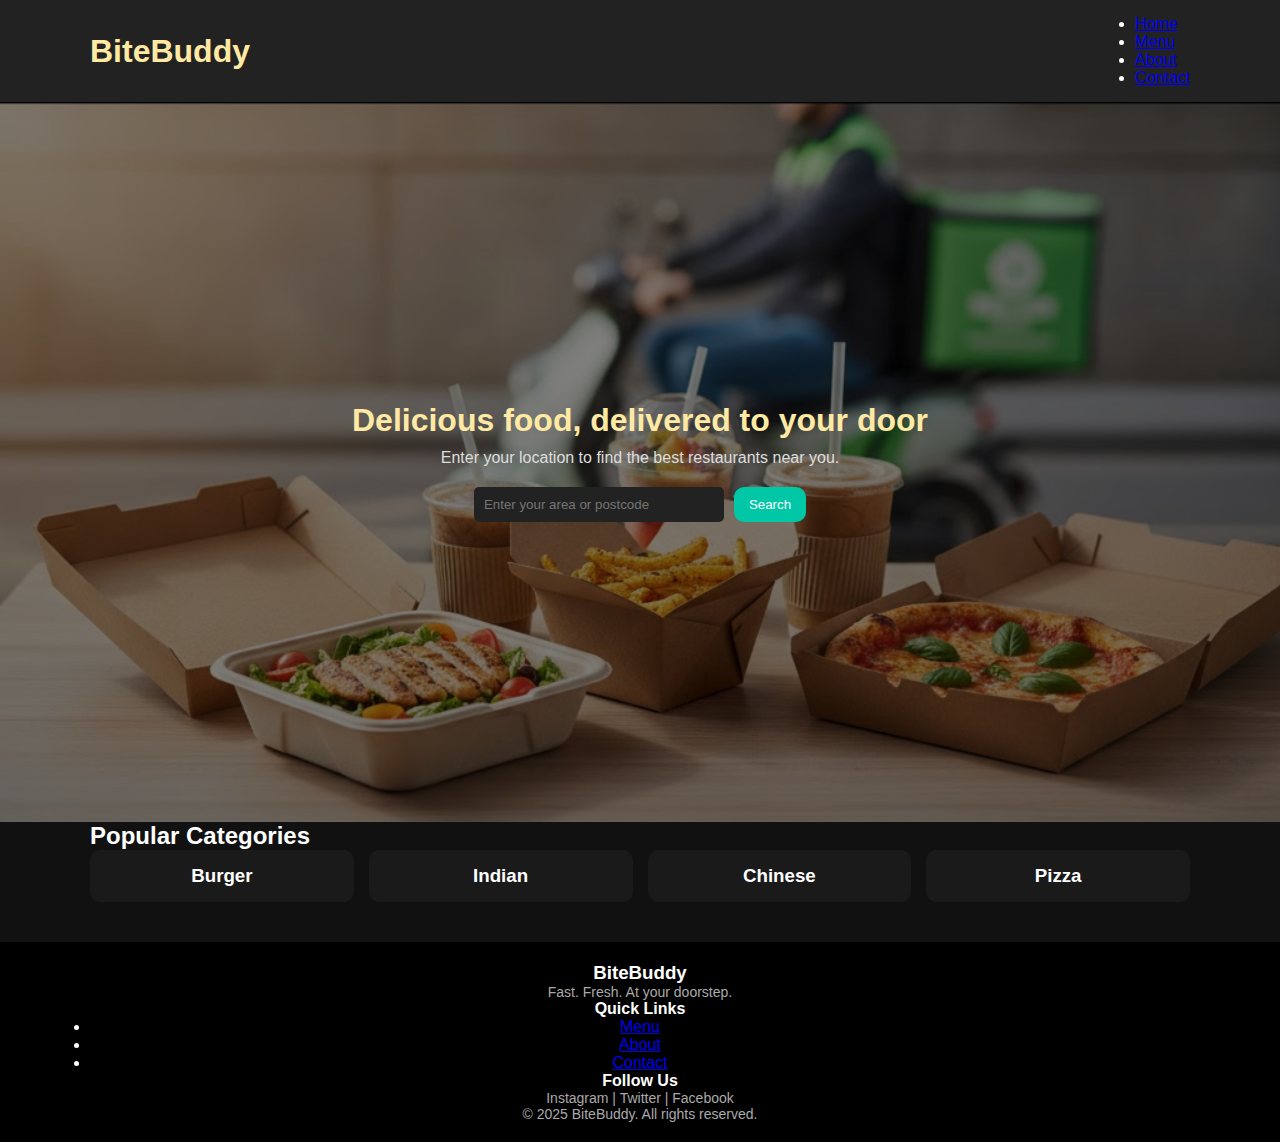
<file: index.html>
<!DOCTYPE html>
<html lang="en">
<head>
  <meta charset="UTF-8">
  <meta name="viewport" content="width=device-width, initial-scale=1.0">
  <title>BiteBuddy | Home</title>
  <link rel="stylesheet" href="style.css">
</head>
<body>
  <header>
    <div class="container nav">
      <h1 class="logo">BiteBuddy</h1>
      <nav>
        <ul>
          <li><a href="index.html" class="active">Home</a></li>
          <li><a href="menu.html">Menu</a></li>
          <li><a href="about.html">About</a></li>
          <li><a href="contact.html">Contact</a></li>
        </ul>
      </nav>
    </div>
  </header>

  <section class="hero">
    <div class="hero-content">
      <h2>Delicious food, delivered to your door</h2>
      <p>Enter your location to find the best restaurants near you.</p>
      <div class="search-bar">
        <input type="text" placeholder="Enter your area or postcode">
        <button>Search</button>
      </div>
    </div>
  </section>

  <section class="featured container">
    <h2>Popular Categories</h2>
    <div class="grid">
      <div class="card"><h3>Burger</h3></div>
      <div class="card"><h3>Indian</h3></div>
      <div class="card"><h3>Chinese</h3></div>
      <div class="card"><h3>Pizza</h3></div>
    </div>
  </section>

  <footer>
    <div class="container footer-grid">
      <div>
        <h3>BiteBuddy</h3>
        <p>Fast. Fresh. At your doorstep.</p>
      </div>
      <div>
        <h4>Quick Links</h4>
        <ul>
          <li><a href="menu.html">Menu</a></li>
          <li><a href="about.html">About</a></li>
          <li><a href="contact.html">Contact</a></li>
        </ul>
      </div>
      <div>
        <h4>Follow Us</h4>
        <p>Instagram | Twitter | Facebook</p>
      </div>
    </div>
    <p class="copy">© 2025 BiteBuddy. All rights reserved.</p>
  </footer>
</body>
</html>
</file>
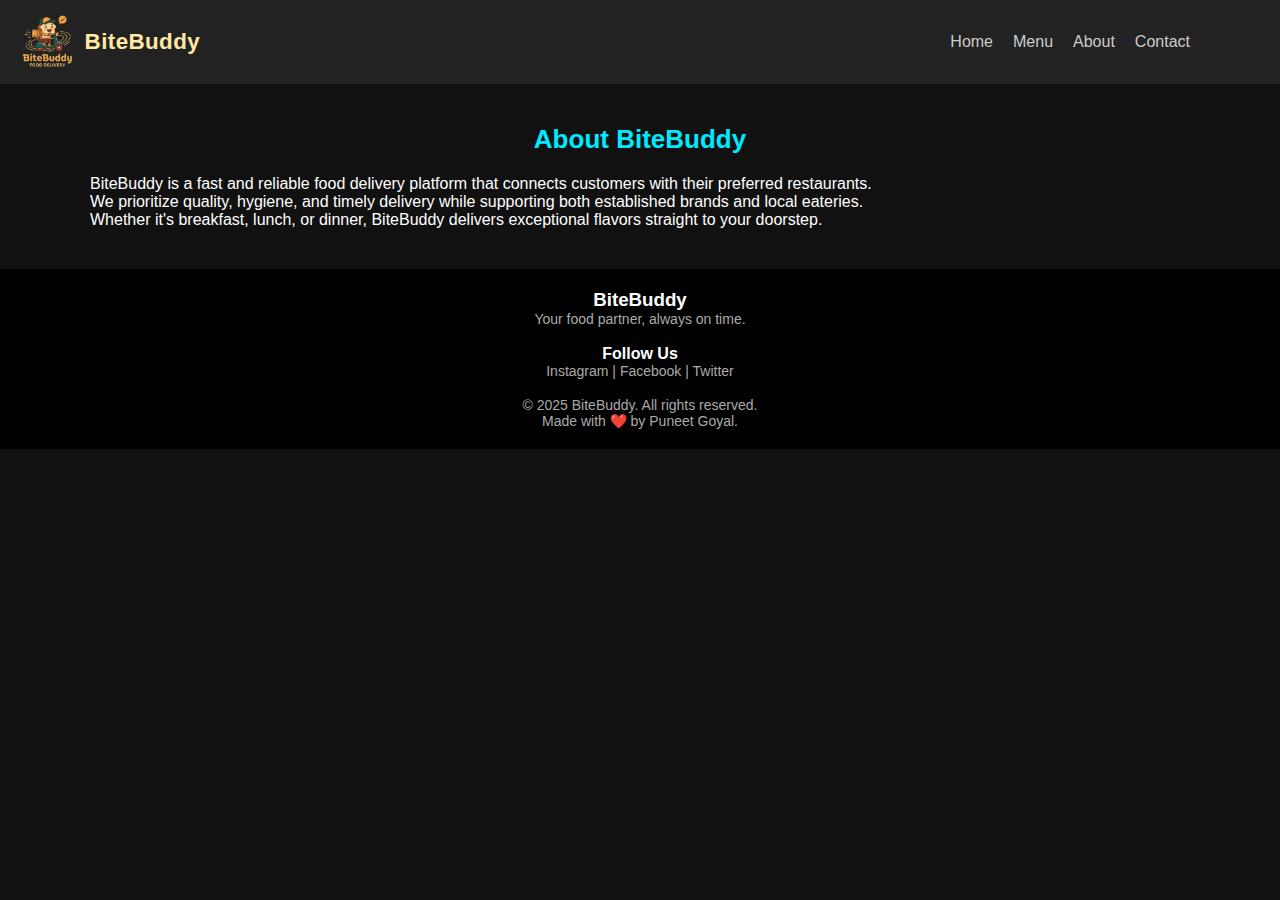
<file: about.html>
<!DOCTYPE html>
<html lang="en">
<head>
  <meta charset="UTF-8">
  <meta name="viewport" content="width=device-width, initial-scale=1.0">
  <title>BiteBuddy | About</title>
  <link rel="stylesheet" href="style.css">
</head>
<body>

<header>
  <div class="container nav">
    <h1 class="logo">
    <img src="logo.png" alt="BiteBuddy Logo">
    <span>BiteBuddy</span>
    </h1>


    <input type="checkbox" id="menu-toggle">
    <label for="menu-toggle" class="hamburger">&#9776;</label>

    <nav>
      <ul class="nav-links">
        <li><a href="index.html">Home</a></li>
        <li><a href="menu.html">Menu</a></li>
        <li><a class="active" href="about.html">About</a></li>
        <li><a href="contact.html">Contact</a></li>
      </ul>
    </nav>
  </div>
</header>

<section class="container about fade-section">
  <h2 class="section-title">About BiteBuddy</h2>
  <p> BiteBuddy is a fast and reliable food delivery platform that connects customers with their preferred restaurants.</p>

  <p>We prioritize quality, hygiene, and timely delivery while supporting both established brands and local eateries.</p>
  
  <p>Whether it's breakfast, lunch, or dinner, BiteBuddy delivers exceptional flavors straight to your doorstep.</p>

</section>

<footer>
  <div class="container footer-grid">
    <div>
      <h3>BiteBuddy</h3>
      <p>Your food partner, always on time.</p><br>
    </div>

    <div>
      <h4>Follow Us</h4>
      <p>Instagram | Facebook | Twitter</p><br>
    </div>
  </div>
  <p class="copy">© 2025 BiteBuddy. All rights reserved.<br>
    Made with ❤️ by Puneet Goyal.
  </p>
</footer>

</body>
</html>
</file>
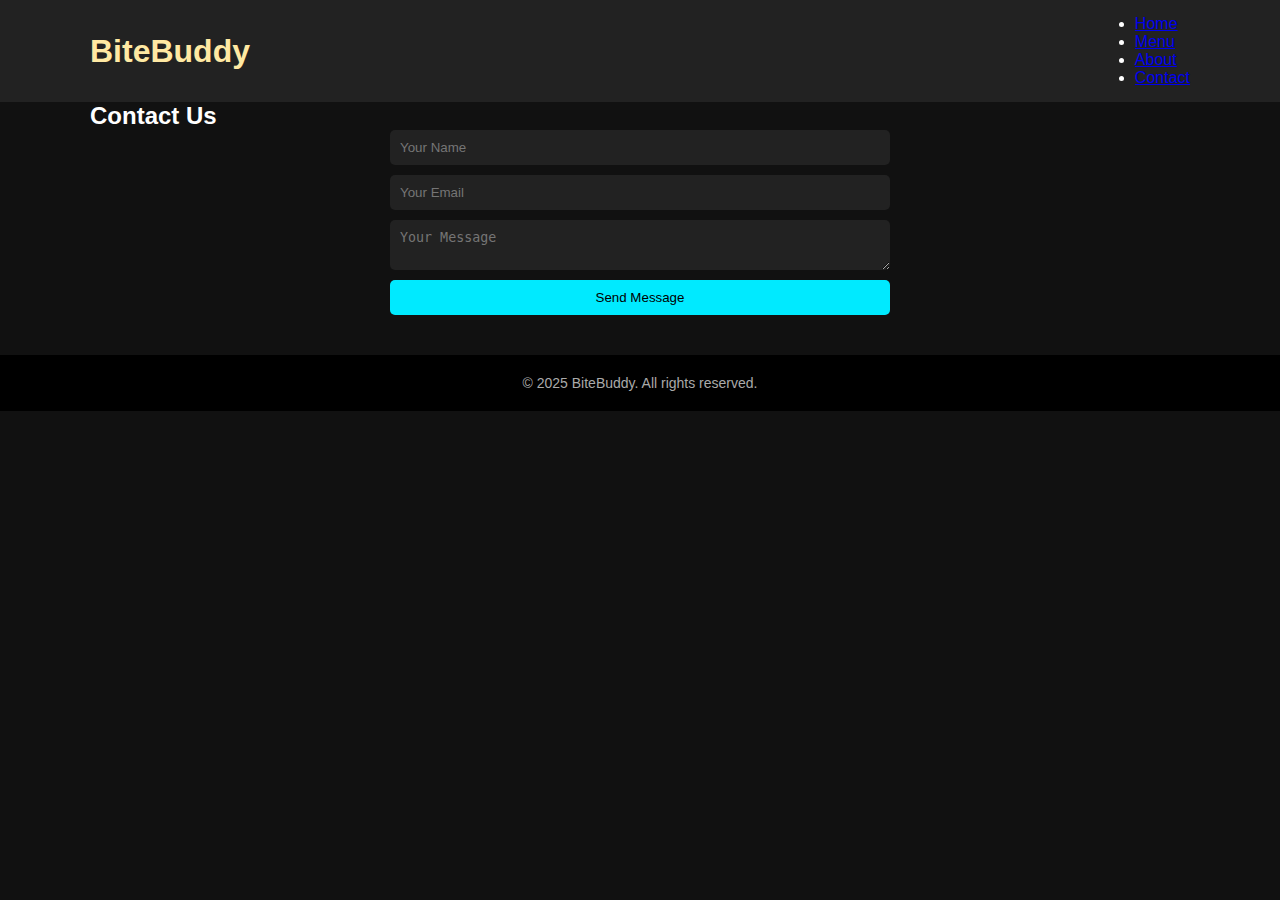
<file: contact.html>
<!DOCTYPE html>
<html lang="en">
<head>
  <meta charset="UTF-8">
  <meta name="viewport" content="width=device-width, initial-scale=1.0">
  <title>BiteBuddy | Contact</title>
  <link rel="stylesheet" href="style.css">
</head>
<body>
  <header>
    <div class="container nav">
      <h1 class="logo">BiteBuddy</h1>
      <nav>
        <ul>
          <li><a href="index.html">Home</a></li>
          <li><a href="menu.html">Menu</a></li>
          <li><a href="about.html">About</a></li>
          <li><a href="contact.html" class="active">Contact</a></li>
        </ul>
      </nav>
    </div>
  </header>

  <section class="container contact">
    <h2>Contact Us</h2>
    <form>
      <input type="text" placeholder="Your Name" required>
      <input type="email" placeholder="Your Email" required>
      <textarea placeholder="Your Message" required></textarea>
      <button type="submit">Send Message</button>
    </form>
  </section>

  <footer>
    <p class="copy">© 2025 BiteBuddy. All rights reserved.</p>
  </footer>
</body>
</html>
</file>
<file: style.css>
*{margin:0; padding:0; box-sizing:border-box;}

body{
  font-family: Arial, sans-serif;
  background:#111;
  color:#fff;
}

.container{
  width: 90%;
  max-width: 1100px;
  margin:auto;
}

header{
  background:#222;
  padding:15px 0;
  top:0;
}

.nav{
  display:flex;
  justify-content:space-between;
  align-items:center;
}

.logo {
  color: #ffe9a3;
  display: flex;
  align-items: center;
  gap: 10px;
}

.logo img {
  height: 54px;
  width: auto;
  object-fit: contain;
  margin-left: -70px;
}

.logo span {
  font-size: 1.4rem;
  font-weight: 650;
  letter-spacing: 0.4px;
}
.logo a {
  display: flex;
  align-items: center;
  gap: 10px;
  text-decoration: none;
  color: inherit;
}

.logo :hover {
  filter: drop-shadow(0 0 6px rgba(166, 255, 0, 0.5));
  transform: scale(1.05);
  transition: .3s;
}

.nav-links{
  list-style:none;
  display:flex;
  gap:20px;
}

.nav-links a{
  text-decoration:none;
  color:#ccc;
}

.nav-links a:hover{
  color:#00eaff;
}

.hamburger{
  display:none;
  font-size:26px;
  cursor:pointer;
}

#themeBtn {
  position: fixed;
  top: 25px;
  left: 12px;
  font-size: 24px;
  cursor: pointer;
  border: none;
  background: transparent;
  color: #00eaff;
  z-index: 2000;
}

#menu-toggle{display:none;}

@media(max-width:768px){
  .hamburger{display:block;}
  .nav-links{
    position:absolute;
    top:70px;
    left:0;
    width:100%;
    background:#000;
    flex-direction:column;
    max-height:0;
    overflow:hidden;
    transition:.3s;
  }
  #menu-toggle:checked ~ nav .nav-links{
    max-height:300px;
    padding:10px 0;
  }
}

.hero{
  height:80vh;
  display:flex;
  justify-content:center;
  align-items:center;
  text-align:center;
  background:url("main.png") center/cover no-repeat;
  background-color:rgba(0,0,0,.5);
  background-blend-mode:darken;
}

.hero h2{
  font-size:32px;
  margin-bottom:10px;
  color:#ffe9a3;
}

.hero p{
  color:#ddd;
  margin-bottom:20px;
}

.search-bar{
  display:flex;
  justify-content:center;
  flex-wrap:wrap;
  gap:10px;
}

.search-bar input{
  padding:10px;
  width:250px;
  border:none;
  border-radius:5px;
  background:#222;
  color:white;
}

.search-bar button{
  padding:10px 15px;
  border:none;
  border-radius:10px;
  background:#00c7a6;
  color:#fff;
  cursor:pointer;
}

.section-title{
  text-align:center;
  font-size:26px;
  margin:40px 0 20px;
  color:#00eaff;
}

.grid{
  display:grid;
  gap:15px;
  grid-template-columns:repeat(auto-fit, minmax(250px, 1fr));
}

.card{
  background:#1a1a1a;
  padding:15px;
  border-radius:10px;
  text-align:center;
}

.card img{
  width:100%;
  height:180px;
  object-fit:cover;
  border-radius:8px;
  margin-bottom:10px;
}

.card:hover{
  transform:translateY(-5px);
  transition:.3s;
}

footer{
  background:#000;
  text-align:center;
  padding:20px;
  margin-top:40px;
}

footer p{
  color:#aaa;
  font-size:14px;
}

form{
  display:flex;
  flex-direction:column;
  max-width:500px;
  margin:auto;
}

form input,
form textarea{
  padding:10px;
  border:none;
  border-radius:5px;
  background:#222;
  color:white;
  margin-bottom:10px;
}

form button{
  padding:10px;
  background:#00eaff;
  border:none;
  border-radius:5px;
  color:#000;
  cursor:pointer;
}

.contact-grid{
  display:grid;
  gap:20px;
  grid-template-columns:repeat(auto-fit, minmax(280px, 1fr));
}

@keyframes fadeIn{
  from{opacity:0.2;}
  to{opacity:1;}
}

@keyframes slideUp{
  from{transform:translateY(15px); opacity:0;}
  to{transform:translateY(0); opacity:1;}
}

.hero h2,
.hero p{
  animation:fadeIn 1s ease-in;
}

.card{
  animation:slideUp 0.8s ease-out;
}
.light {
  background: #ffffff;
  color: #000;
}

.light header {
  background: #f5f5f5;
}

.light .logo span {
  color: #000;
}

.light .nav-links a {
  color: #000;
}

.light .nav-links a:hover {
  color: #0077ff;
}

.light .card {
  background: #fafafa;
  color: #000;
}

.light footer {
  background: #e6e6e6;
}

.light footer p {
  color: #000;
}

.light .search-bar input {
  background: #e6e6e6;
  color: #000;
}

.light .search-bar button {
  background: #0077ff;
  color: #fff;
}

.light .section-title {
  color: #0077ff;
}

#cartBtn {
  position: fixed;
  top: 25px;
  right: 60px;
  font-size: 24px;
  cursor: pointer;
  border: none;
  background: transparent;
  color: #00eaff;
  z-index: 2000;
}

#cartCount {
  font-size: 16px;
  margin-left: 4px;
}

.light #cartBtn {
  color: #000;
}
</file>
